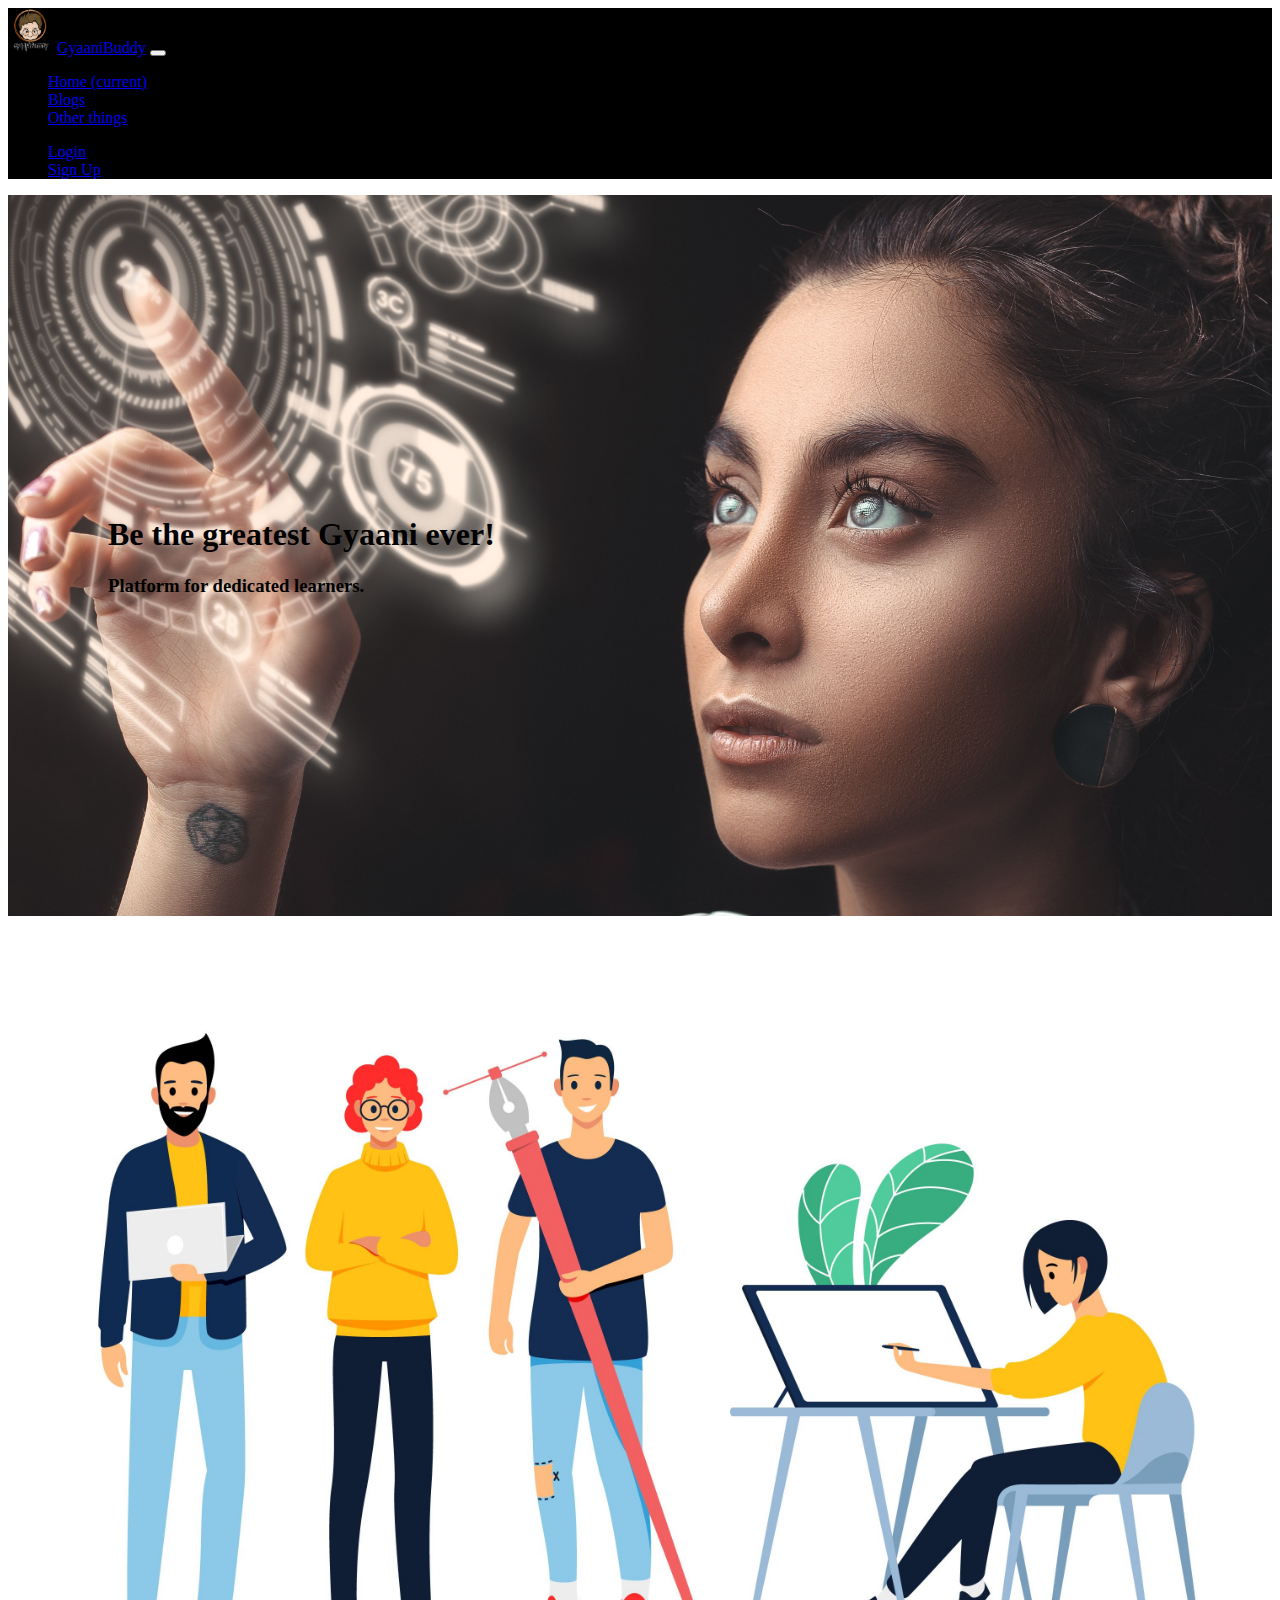
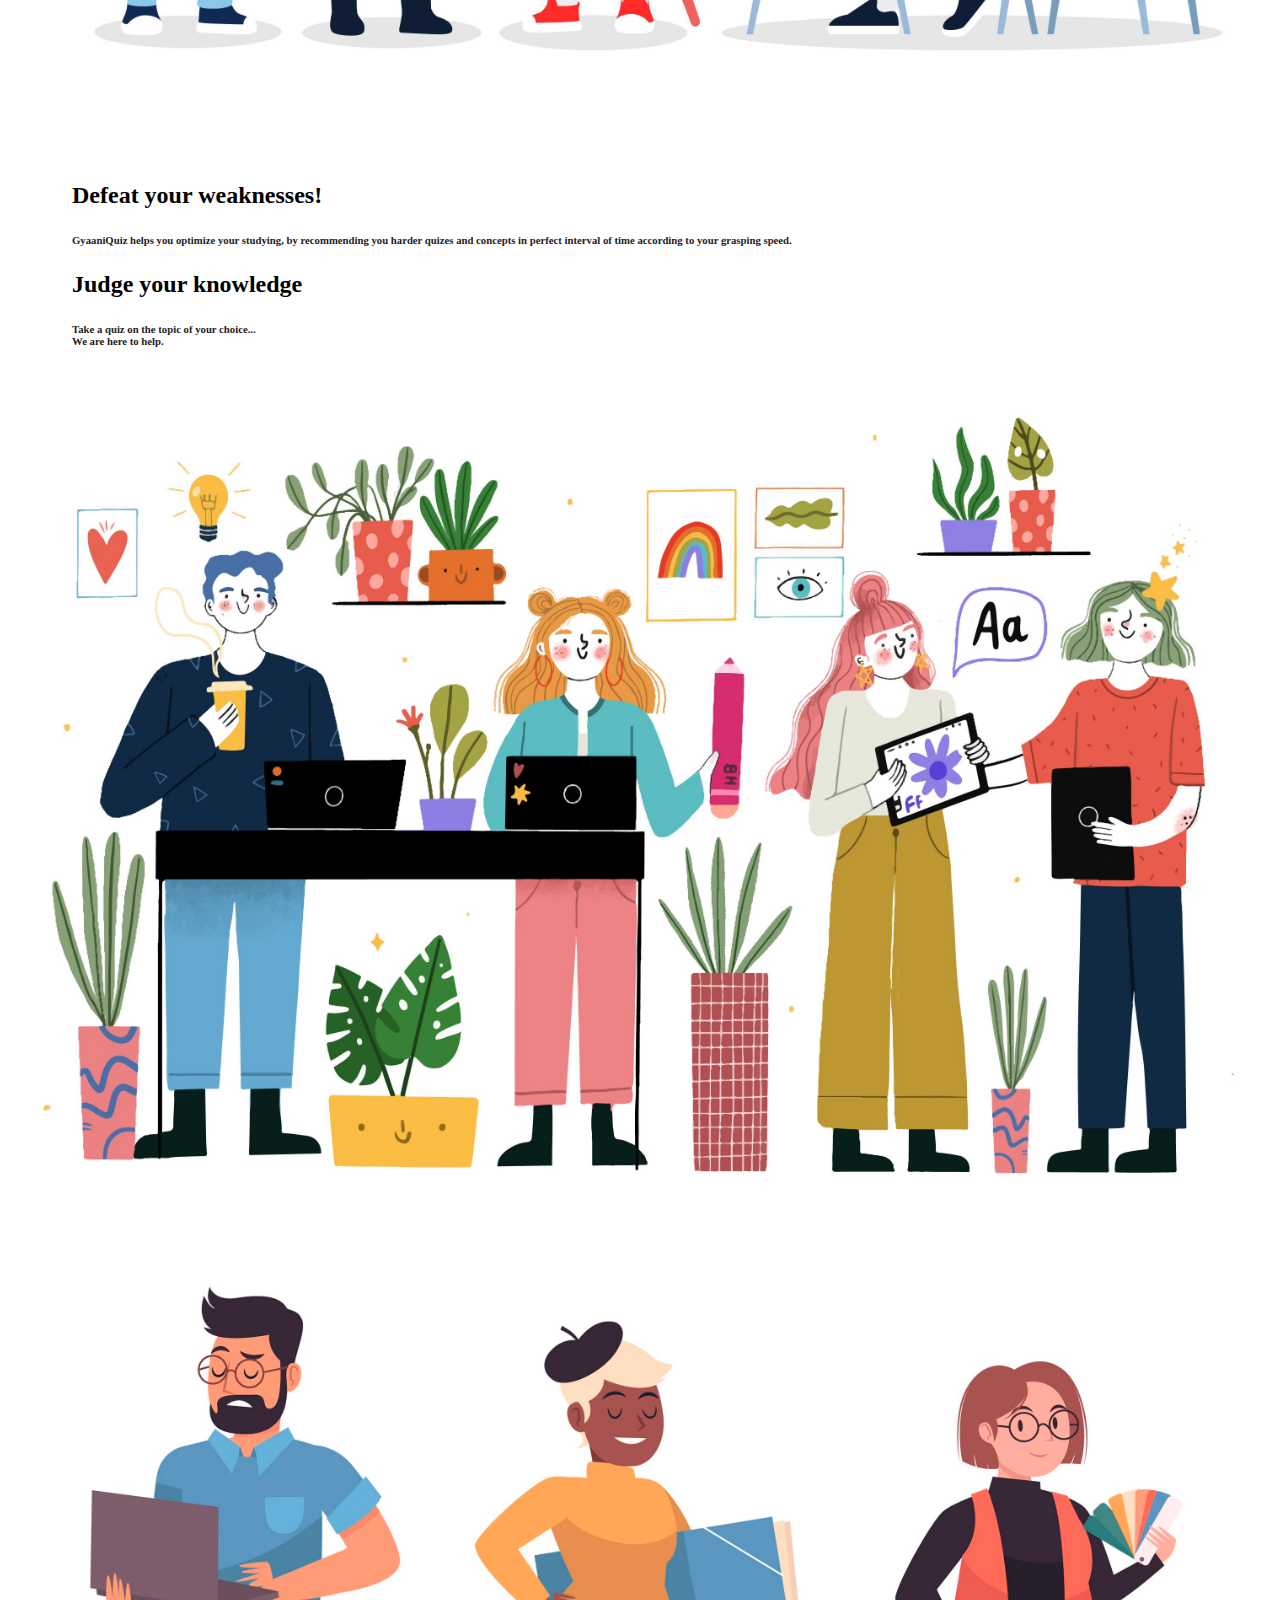
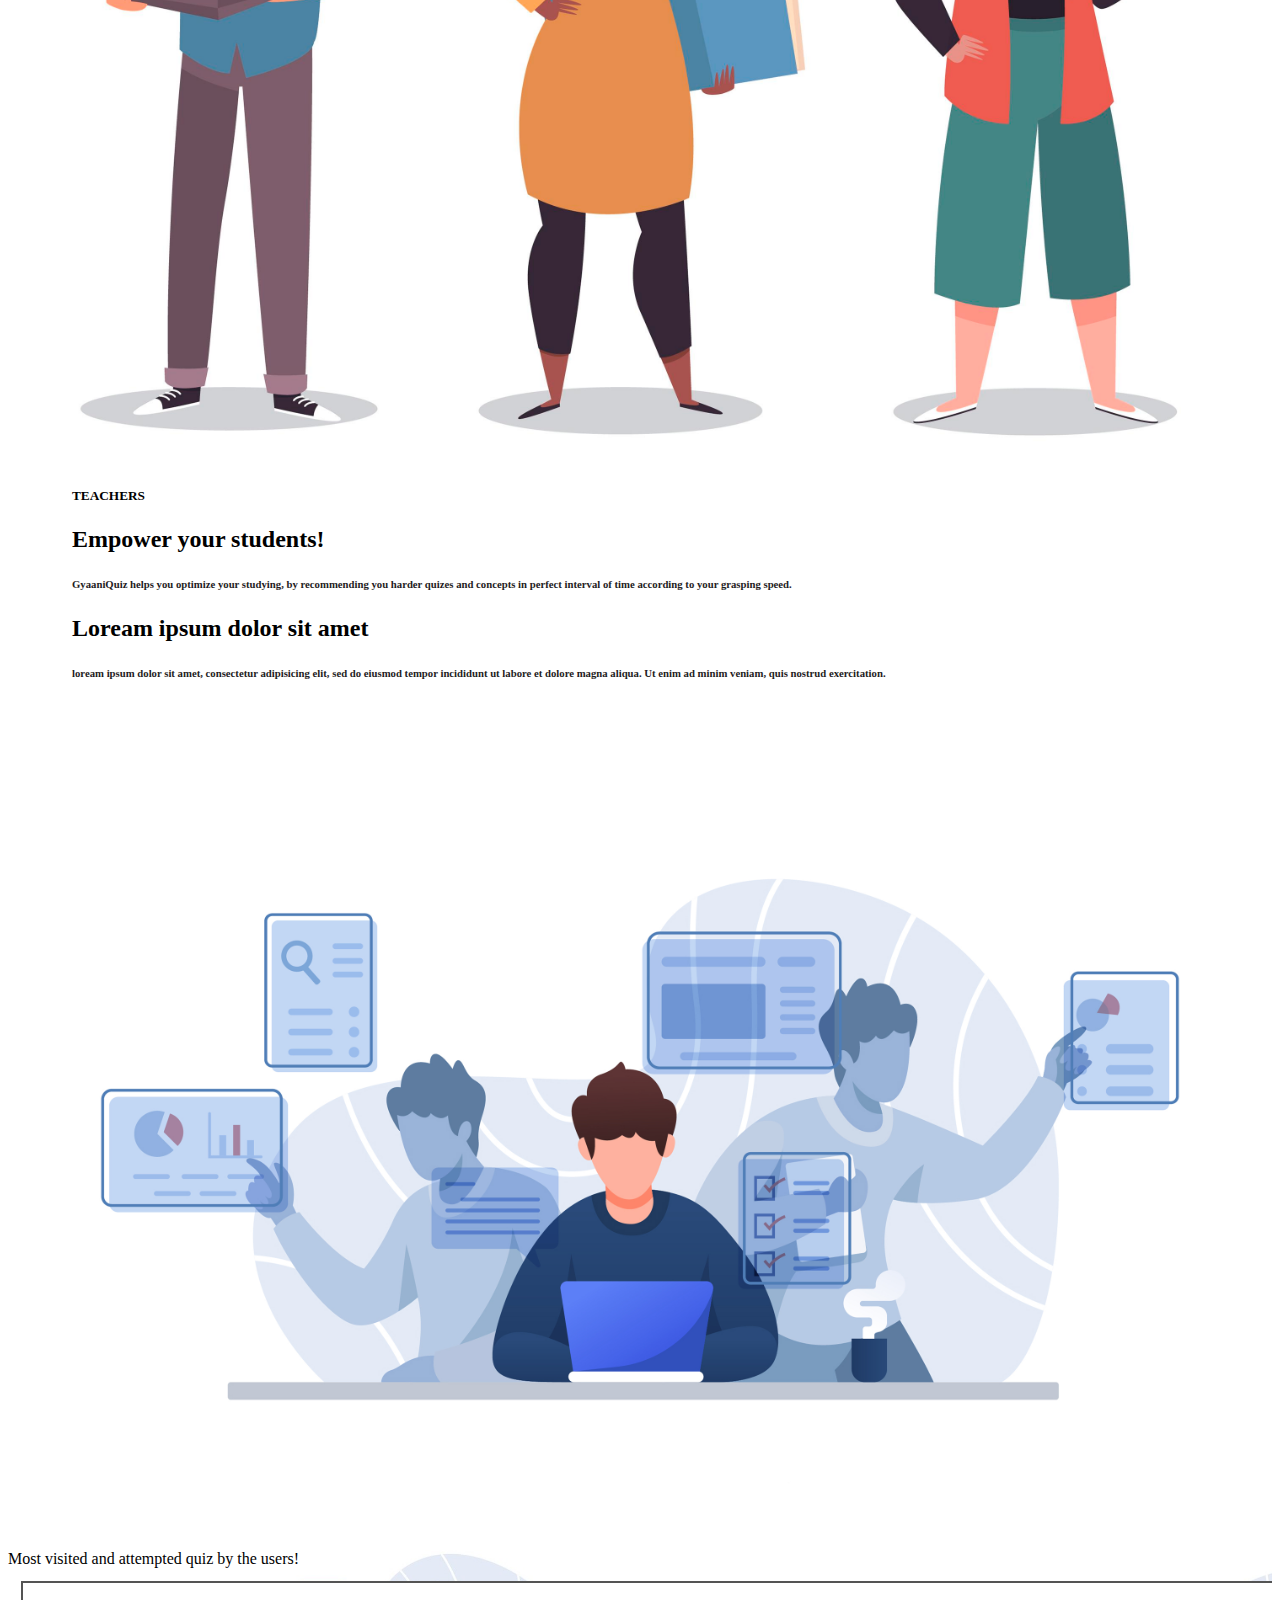
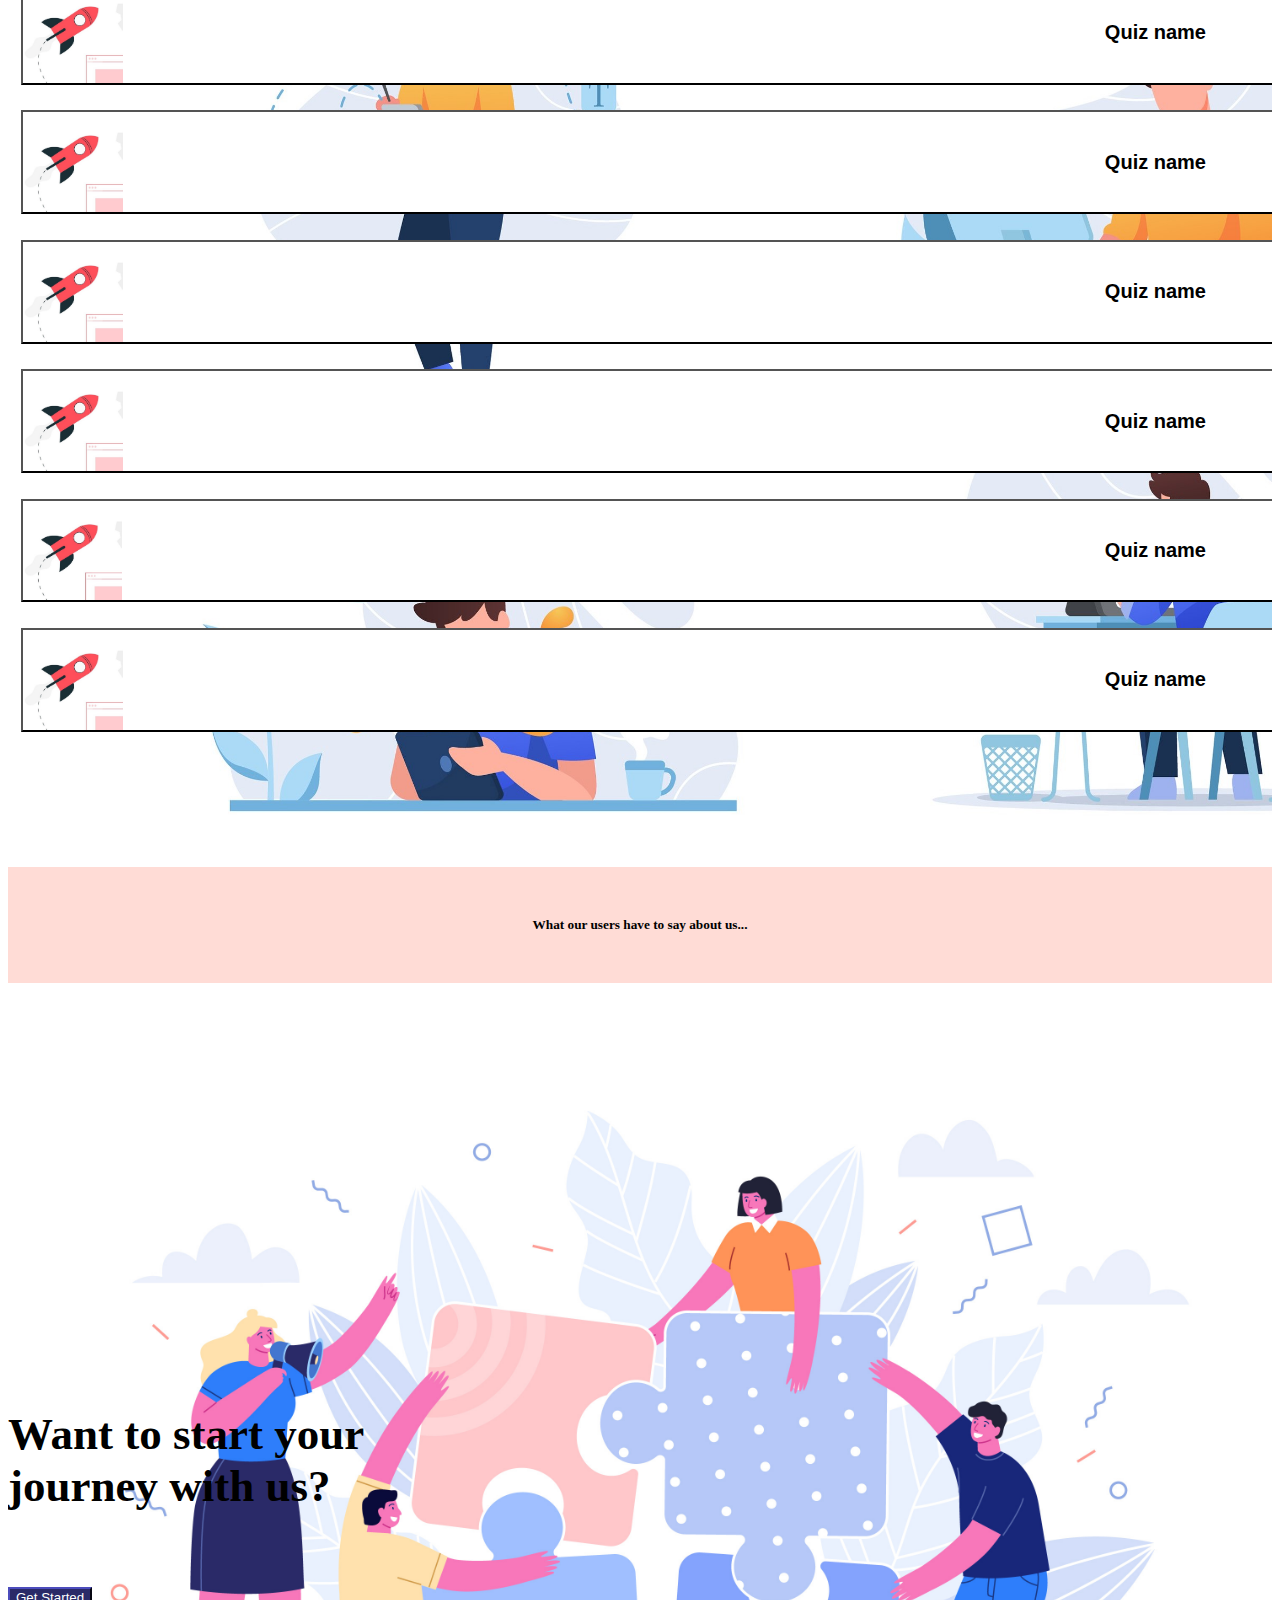
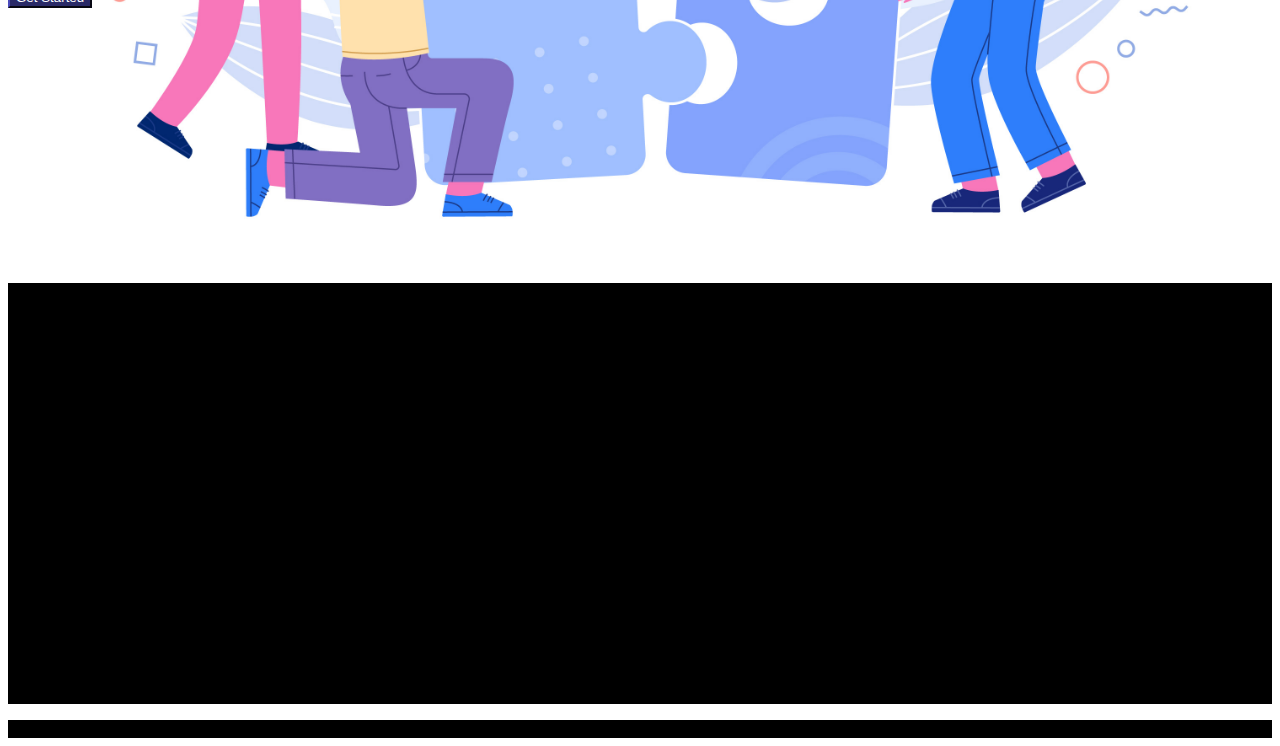
<file: index.html>
<!DOCTYPE html>
<html>
<head>
	<meta charset="utf-8">
	<meta name="viewport" content="width=device-width, initial-scale=1">
	<meta http-equiv="X-UA-Compatible" content="IE=Edge">
	<title>Home</title>
	<!------------------- BootStrap CSS -------------------->
	<link rel="stylesheet" href="https://stackpath.bootstrapcdn.com/bootstrap/4.5.0/css/bootstrap.min.css" integrity="sha384-9aIt2nRpC12Uk9gS9baDl411NQApFmC26EwAOH8WgZl5MYYxFfc+NcPb1dKGj7Sk" crossorigin="anonymous">
	<!------------------- style sheet --------------------->
	<link rel="stylesheet" type="text/css" href="index-css.css">
	<!---------------------- Fonts -------------------------->
	<link href="https://fonts.googleapis.com/css2?family=Roboto+Condensed:wght@300;400;700&display=swap" rel="stylesheet">
	<link href='https://fonts.googleapis.com/css?family=Oxygen:400,300,700' rel='stylesheet' type='text/css'>
	<link href="https://fonts.googleapis.com/css2?family=PT+Sans+Narrow:wght@400;700&display=swap" rel="stylesheet">
	<link href="https://fonts.googleapis.com/css2?family=Lato:wght@300;400;700&display=swap" rel="stylesheet">
	<link href="https://fonts.googleapis.com/css2?family=Paytone+One&display=swap" rel="stylesheet">
	<!------------- Icon library (Font Awesome Icons) ------------->
	<link rel="stylesheet" href="https://use.fontawesome.com/releases/v5.7.0/css/all.css" integrity="sha384-lZN37f5QGtY3VHgisS14W3ExzMWZxybE1SJSEsQp9S+oqd12jhcu+A56Ebc1zFSJ" crossorigin="anonymous">
	<!----------------- Icon library (Google Icons) ------------------>
	<link rel="stylesheet" href="https://fonts.googleapis.com/icon?family=Material+Icons">
	 <link rel="stylesheet" href="owlcarousel/assets/owl.carousel.min.css">
    <link rel="stylesheet" href="owlcarousel/assets/owl.theme.default.min.css">

</head>

<body>

	<!---------------------------------------- Navbar ---------------------------------------->
	<header>
      	<nav class="navbar navbar-expand-md navbar-dark fixed-top">
	        <img src="IMAGES/gb-logo.png" width="45" height="45" class="d-inline-block align-top bg-light"  >
	        <a class="navbar-brand pl-md-3" href="index.html">GyaaniBuddy</a>
	        <button class="navbar-toggler" type="button" data-toggle="collapse" data-target="#navbarCollapse" aria-controls="navbarCollapse" aria-expanded="false" aria-label="Toggle navigation">
	          	<span class="navbar-toggler-icon"></span>
	        </button>
	        <div class="collapse navbar-collapse text-center" id="navbarCollapse">
		        <ul class="navbar-nav mr-auto">
		            <li class="nav-item active">
		              	<a class="nav-link" href="index.html">Home <span class="sr-only">(current)</span></a>
		            </li>
		            <li class="nav-item">
		              	<a class="nav-link" href="#">Blogs</a>
		            </li>
		            <li class="nav-item">
		              	<a class="nav-link" href="#">Other things</a>
		            </li>
		        </ul>
		        <form class="text-center mt-md-0">
		            <ul class="navbar-nav mr-auto">
			            <li class="nav-item">
			              	<a class="nav-link" href="#" class="">Login</a>
			            </li>
			            <li class="nav-item">
			              	<a class="nav-link" href="#" class="">Sign Up</a>
			            </li>
		          	</ul>
		        </form>
	        </div>
     	</nav>
    </header>
    <!---------------------------------------- Navbar ends ---------------------------------------->

	<!----------------------- Login ------------------------>
	<!-- <div id="id01" class="modal">
	  	<form class="modal-content animate" action="/action_page.php" method="post">
		    <div class="imgcontainer">
			    <span onclick="document.getElementById('id01').style.display='none'" class="close" title="Close Modal">&times;</span>
			    <img src="IMAGES/index/ReadingSide.png" alt="Avatar" class="avatar">
		    </div>

		    <div class="container">
			    <label for="uname"><b>Username</b></label>
			    <input type="text" placeholder="Enter Username" name="uname" required>

			    <label for="psw"><b>Password</b></label>
			    <input type="password" placeholder="Enter Password" name="psw" required>
			        
			    <div class="col-lg-12 container">
			    	<button type="submit" class=" button btn-info" style="background-color: #7fbbca;" >Login</button>
			    </div >

			    <div class="container row text-center">
			    	<span class="col-lg-4"> <input type="checkbox" checked="checked" name="remember" class="" style=""> Remember me</span>
			    	<span class="col-lg-4">New user? <a href="">Sign up for free</a></span>
			        <span class="psw col-lg-4"><a href="#">Forgot password?</a></span>
			    </div>
				    
		    </div>
	  </form>
	</div> -->



	<!--------------------------- Main Body --------------------------------->

	<main > 

		<div class="top-card">
			<h1>Be the greatest Gyaani ever!</h1>
			<h3>Platform for <b> dedicated learners.</b></h3>
		</div>

		<!-- <div>
			<div class="row">
				<div class="col-4 color1"></div>
				<div class="col-4 color2"></div>
				<div class="col-4 color3"></div>
			</div>
		</div> -->

		<div class="weak  info-card">
			<div class="row">
				<div class="col-7">
					<img src="IMAGES/index/weak.jpg" width="100%">
				</div>
				<div class="col-5 container card-content">
					<h2 class="font-weight-bold">Defeat your weaknesses!</h2>
					<h6 class="brief">GyaaniQuiz helps you optimize your studying, by recommending you harder quizes and concepts in perfect interval of time according to your grasping speed.</h6>
				</div>
			</div>
		</div>

		<div class="knowledge info-card">
			<div class="row">				
				<div class="col-5 container card-content">
					<h2 class="font-weight-bold">Judge your knowledge</h2>
					<h6 class="brief">Take a quiz on the topic of your choice... <br>We are here to help.</h6>
				</div>
				<div class="col-7">
					<img src="IMAGES/index/knowledge.jpg" width="100%">
				</div>
			</div>
		</div>
			
		<!-- <div class="container" id="know-card">
			<div class="row col-lg-12">
				<div class="col-lg-6 float-left">
					<h2><br>Judge your knowledge</h2>
					<h5>Take a quiz on the topic of your choice... <br>We are here to help.</h5>
				</div>
				<div class="col-lg-6 float-left">
					<img src="IMAGES/index/girl.png" width="120%" >
				</div>
			</div>
		</div> -->

		<div class="teacher info-card">
			<div class="row">				
				<div class="col-7">
					<img src="IMAGES/index/teachers.jpg" width="100%">
				</div>
				<div class="col-5 container card-content">
					<h5 class="font-weight-bold">TEACHERS</h5>
					<h2 class="font-weight-bold">Empower your students!</h2>
					<h6 class="brief">GyaaniQuiz helps you optimize your studying, by recommending you harder quizes and concepts in perfect interval of time according to your grasping speed.</h6>
				</div>				
			</div>
		</div>

		<div class=" info-card">
			<div class="row">
				<div class="col-5 container card-content">
					<h2 class="font-weight-bold">Loream ipsum dolor sit amet</h2>
					<h6 class="brief">loream ipsum dolor sit amet, consectetur adipisicing elit, sed do eiusmod tempor incididunt ut labore et dolore magna aliqua. Ut enim ad minim veniam, quis nostrud exercitation.</h6>
				</div>
				<div class="col-7">
					<img src="IMAGES/index/person-working.jpg" width="100%">
				</div>
			</div>
		</div>		

		<div class=" justify-content-center">
			<div class="" id="flashcards">
				<div class="p-3 pb-2 pt-5 w-100 text-center h3 font-weight-bold">Most visited and attempted quiz by the users!</div>
				<div class="conatiner">
					<div class="row pt-2 pr-5 pl-5 pb-5">
						<div class="col-4 ">
							<button class="btn btn-outline-danger">Quiz name</button>					
						</div>
						<div class="col-4">
						<button class="btn btn-outline-danger">Quiz name</button>					
						</div>				
						<div class="col-4">
							<button class="btn btn-outline-danger">Quiz name</button>					
						</div>
						<div class="col-4">
							<button class="btn btn-outline-danger">Quiz name</button>					
						</div>
						<div class="col-4">
							<button class="btn btn-outline-danger">Quiz name</button>					
						</div>
						<div class="col-4 ">
							<button class="btn btn-outline-danger">Quiz name</button>					
						</div>
					</div>
				</div>
										
			</div>
		</div>

		<!-- feedback / comment of user -->
		<div class="" id="feedback">
			<div class="">
				<div class="row " >
					<h5 class=" font-weight-bold container">What our users have to say about us...</h5>
				</div>

				<div class="text-center pl-4 pr-4 owl-carousel owl-theme" id="comment-img">
					<div class="user-comment  p-3">
						<div>
							<h4 class="font-weight-bold container" style="opacity: 1;">"When it came to studying I was a mess. Now I am at this new school and they introduced me to GyaaniBuddy. I am no longer stressed when it comes to studying for assignments. THANK YOU GYAANIBUDDY!!!"</h4>
							<h6><i> - Name XYZ, Student</i></h6>
						</div>
					</div>

					<div class="user-comment p-3">
						<div>
							<h4 class="font-weight-bold container" style="opacity: 1;">"Lorem ipsum dolor sit amet, consectetur adipiscing elit. Sed interdum nulla eu tellus accumsan, eu lobortis diam posuere. Cras in egestas quam. Vivamus ullamcorper varius sollicitudin. Mauris vel neque vitae leo tempor fringilla. Aenean porttitor et libero in dignissim. Duis mattis fringilla orci, nec pretium diam ornare ultricies. Aenean vel quam purus. Donec pulvinar sit amet arcu in sagittis. Donec dignissim auctor mauris, eget sodales tellus."</h4>
							<h6><i> - Name XYZ, Student</i></h6>
						</div>
					</div>

					<div class="user-comment p-3">
						<div>
							<h4 class="font-weight-bold container" style="opacity: 1;">"Donec lacinia sed diam et tempus. Ut congue convallis porta. Donec a risus accumsan tortor mollis aliquam. Nullam non nisi neque. Suspendisse in turpis ut lectus auctor ornare eu faucibus lorem. Morbi tincidunt sodales neque. Maecenas ac sapien ipsum. "</h4>
							<h6><i> - Name XYZ, Student</i></h6>
						</div>
					</div>

				</div>
			</div>
		</div>


		<!-- get started -->
		<div class="container-fluid">
			<div class="" id="end-page">
				<h5 class="text-center font-weight-bold">Want to start your <br> journey with us?</h5>
				<div class="text-center pt-2">
					<button class=" btn btn-info btn-lg font-weight-bold" style=" "><a href="">Get Started</a></button>
				</div>
					
			</div>
		</div>

	</main>

	<!---------------------------------------- footer ---------------------------------------->

    <footer class="p-3 text-white pt-4 pb-5 ">
    	<div class="container">
    		<div class="row">
    			<div class="col-sm-3 col-6">
    				<h6 class="border-bottom pb-1 pt-3">Company</h6>
    				<ul class="list-unstyled">
    					<li>About Us</li>
    					<li>Careers</li>
    					<li>Contact Us</li>
    				</ul>
    			</div>
    			<div class="col-sm-3 col-6">
    				<h6 class="border-bottom pb-1 pt-3">Connect</h6>
    				<ul class="list-unstyled">
    					<li>Instagram</li>
    					<li>Facebook</li>
    					<li>Twitter</li>
    				</ul>
    			</div>
    			<div class="col-sm-3 col-6">
    				<h6 class="border-bottom pb-1 pt-3">Security</h6>
    				<ul class="list-unstyled">
    					<li>Privacy policy</li>
    					<li>Terms of use</li>
    				</ul>
    			</div>
    			<div class="col-sm-3 col-6">
    				<h6 class="border-bottom pb-1 pt-3">Resources</h6>
    				<ul class="list-unstyled">
    					<li>Blog</li>
    					<li>Join Us</li>
    					<li>Tech news</li>
    				</ul>
    			</div>
    		</div>
    	</div>    	
    </footer>

    <footer class="fixed-bottom text-center text-white p-1">
    	Copyright &copy; Gyaani Buddy | All rights reserved
    </footer>
    <!---------------------------------------- footer ends ---------------------------------------->



	<!----------------------- Login ------------------------>
	<!-- <script>
	// Get the modal
	var modal = document.getElementById('id01');
	// When the user clicks anywhere outside of the login panel modal, close it
	window.onclick = function(event) {
	    if (event.target == modal) {
	        modal.style.display = "none";
	    }
	}
	</script>
 -->



	<!-- Optional JavaScript -->
    <!-- jQuery first, then Popper.js, then Bootstrap JS -->
    <script src="https://code.jquery.com/jquery-3.5.1.slim.min.js" integrity="sha384-DfXdz2htPH0lsSSs5nCTpuj/zy4C+OGpamoFVy38MVBnE+IbbVYUew+OrCXaRkfj" crossorigin="anonymous"></script>
    <script src="https://cdn.jsdelivr.net/npm/popper.js@1.16.1/dist/umd/popper.min.js" integrity="sha384-9/reFTGAW83EW2RDu2S0VKaIzap3H66lZH81PoYlFhbGU+6BZp6G7niu735Sk7lN" crossorigin="anonymous"></script>
    <script src="https://stackpath.bootstrapcdn.com/bootstrap/4.5.2/js/bootstrap.min.js" integrity="sha384-B4gt1jrGC7Jh4AgTPSdUtOBvfO8shuf57BaghqFfPlYxofvL8/KUEfYiJOMMV+rV" crossorigin="anonymous"></script>
    <script src="owlcarousel/owl.carousel.min.js"></script>
    <script src="owlcarousel/owl.carousel.js"></script>

    <script>
        $('.owl-carousel').owlCarousel({
            autoplay: true,
            autoplayHoverPause: true,
            items: 4,
            nav: true,
            dots: true,
            loop: true,
            responsiveClass: true,
            responsive: {
                0: {
                    items: 1,
                    nav: true
                },
                600: {
                    items: 1,
                    nav: true
                },
                1000: {
                    items: 1,
                    nav: true,
                    loop: true
                }
            }
        });
    </script>

</body>
</html>
</file>
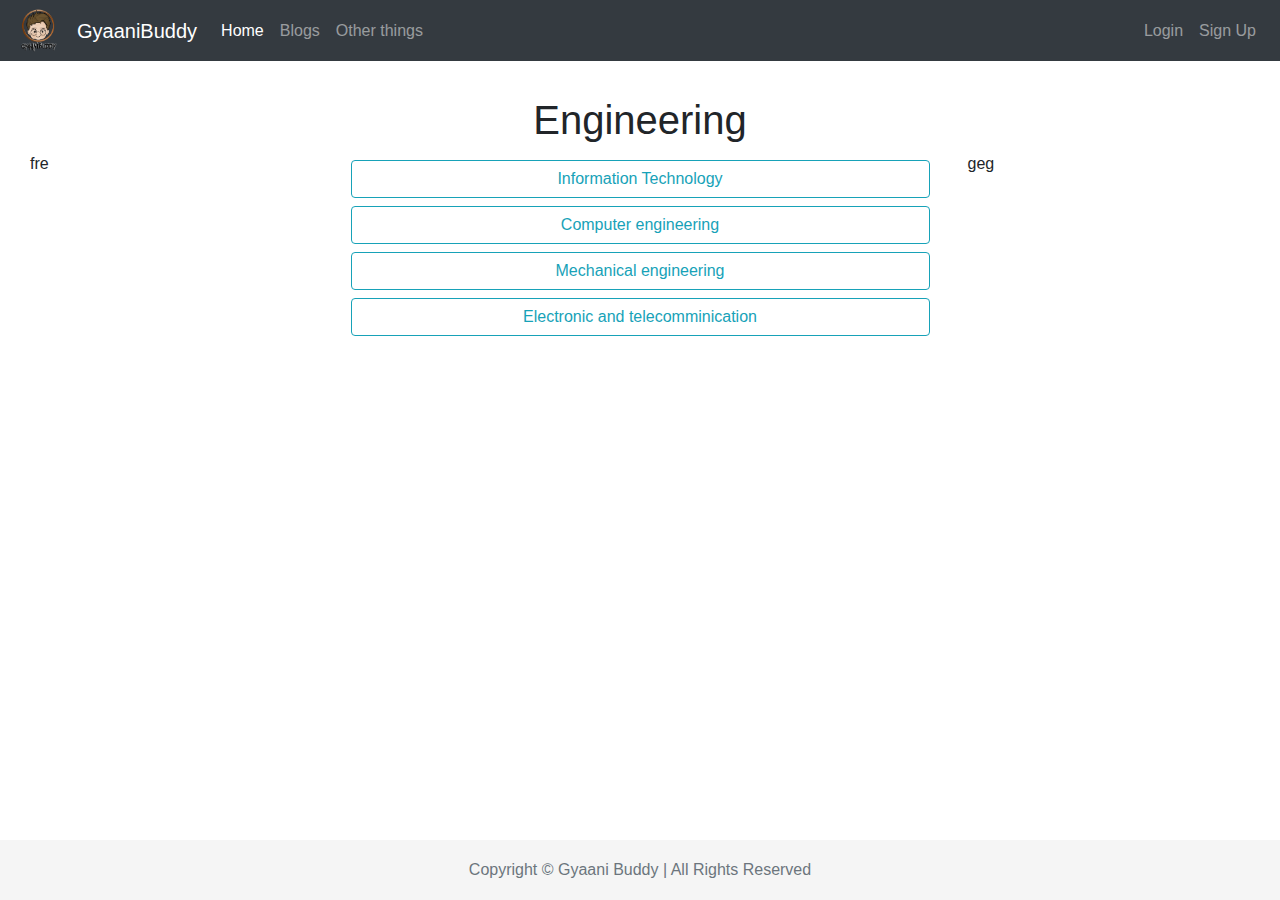
<file: branches-page.html>
<!doctype html>
<html lang="en">
  <head>
    <meta charset="utf-8">
    <meta name="viewport" content="width=device-width, initial-scale=1, shrink-to-fit=no">
    <meta name="description" content="">
    <meta name="author" content="">
    <link rel="icon" href="/docs/4.0/assets/img/favicons/favicon.ico">

    <title>GyaaniBuddy Quiz</title>

    <!-- Bootstrap core CSS -->
    <link rel="stylesheet" href="https://stackpath.bootstrapcdn.com/bootstrap/4.5.2/css/bootstrap.min.css" integrity="sha384-JcKb8q3iqJ61gNV9KGb8thSsNjpSL0n8PARn9HuZOnIxN0hoP+VmmDGMN5t9UJ0Z" crossorigin="anonymous">

    <!-- Custom styles for this template -->
    <link href="branches-page.css" rel="stylesheet">

  </head>

  <body>

    <header>

      <!---------------------------------------- Navbar ---------------------------------------->
      <nav class="navbar navbar-expand-md navbar-dark fixed-top bg-dark">
        <img src="IMAGES/gb-logo.png" width="45" height="45" class="d-inline-block align-top" alt="logo" >
        <a class="navbar-brand pl-md-3" href="index.html">GyaaniBuddy</a>
        <button class="navbar-toggler" type="button" data-toggle="collapse" data-target="#navbarCollapse" aria-controls="navbarCollapse" aria-expanded="false" aria-label="Toggle navigation">
          <span class="navbar-toggler-icon"></span>
        </button>
        <div class="collapse navbar-collapse text-center" id="navbarCollapse">
          <ul class="navbar-nav mr-auto">
            <li class="nav-item active">
              <a class="nav-link" href="index.html">Home <span class="sr-only">(current)</span></a>
            </li>
            <li class="nav-item">
              <a class="nav-link" href="#">Blogs</a>
            </li>
            <li class="nav-item">
              <a class="nav-link" href="#">Other things</a>
            </li>
          </ul>
          <form class="text-center mt-md-0">
            <ul class="navbar-nav mr-auto">
            <li class="nav-item">
              <a class="nav-link" href="#" class="">Login</a>
            </li>
            <li class="nav-item">
              <a class="nav-link" href="#" class="">Sign Up</a>
            </li>
          </ul>
          </form>
        </div>
      </nav>
    </header>

    <!------------------------------ Begin page content ------------------------------>
    <main role="main" class="">

      <h1 class="mt-5 text-center container pt-5">Engineering</h1>

      <div class=" container-fluid col-lg-12 ">

        <div class="col-lg-3 float-left">
          fre
        </div>

        <div class="col-lg-6 float-left">
          <a href="" class="btn btn-outline-info my-2 mx-lg-2 mx-md-2 d-sm-none d-none d-lg-block d-md-block" role="button" aria-pressed="true">Information Technology</a>
          <a href="" class="btn btn-outline-info my-2 mx-lg-2 mx-md-2 d-sm-none d-none d-lg-block d-md-block" role="button" aria-pressed="true">Computer engineering</a>
          <a href="" class="btn btn-outline-info my-2 mx-lg-2 mx-md-2 d-sm-none d-none d-lg-block d-md-block" role="button" aria-pressed="true">Mechanical engineering</a>
          <a href="" class="btn btn-outline-info my-2 mx-lg-2 mx-md-2 d-sm-none d-none d-lg-block d-md-block" role="button" aria-pressed="true">Electronic and telecomminication</a>
        </div>

        <div class="col-lg-3 float-left d-inline-block">
          geg
        </div>
          
      </div>
      

    </main>




    <!---------------------------------------- Footer ---------------------------------------->
    <footer class="footer">
      <div class="container text-center">
        <span class="text-muted ">Copyright &copy; Gyaani Buddy | All Rights Reserved</span>
      </div>
    </footer>




    <!-- Bootstrap core JavaScript
    ================================================== -->
    <!-- Placed at the end of the document so the pages load faster -->

    <!-- jQuery first, then Popper.js, then Bootstrap JS -->
  <script src="https://code.jquery.com/jquery-3.5.1.slim.min.js" integrity="sha384-DfXdz2htPH0lsSSs5nCTpuj/zy4C+OGpamoFVy38MVBnE+IbbVYUew+OrCXaRkfj" crossorigin="anonymous"></script>
  <script src="https://cdn.jsdelivr.net/npm/popper.js@1.16.1/dist/umd/popper.min.js" integrity="sha384-9/reFTGAW83EW2RDu2S0VKaIzap3H66lZH81PoYlFhbGU+6BZp6G7niu735Sk7lN" crossorigin="anonymous"></script>
  <script src="https://stackpath.bootstrapcdn.com/bootstrap/4.5.2/js/bootstrap.min.js" integrity="sha384-B4gt1jrGC7Jh4AgTPSdUtOBvfO8shuf57BaghqFfPlYxofvL8/KUEfYiJOMMV+rV" crossorigin="anonymous"></script>


  </body>
</html>
</file>
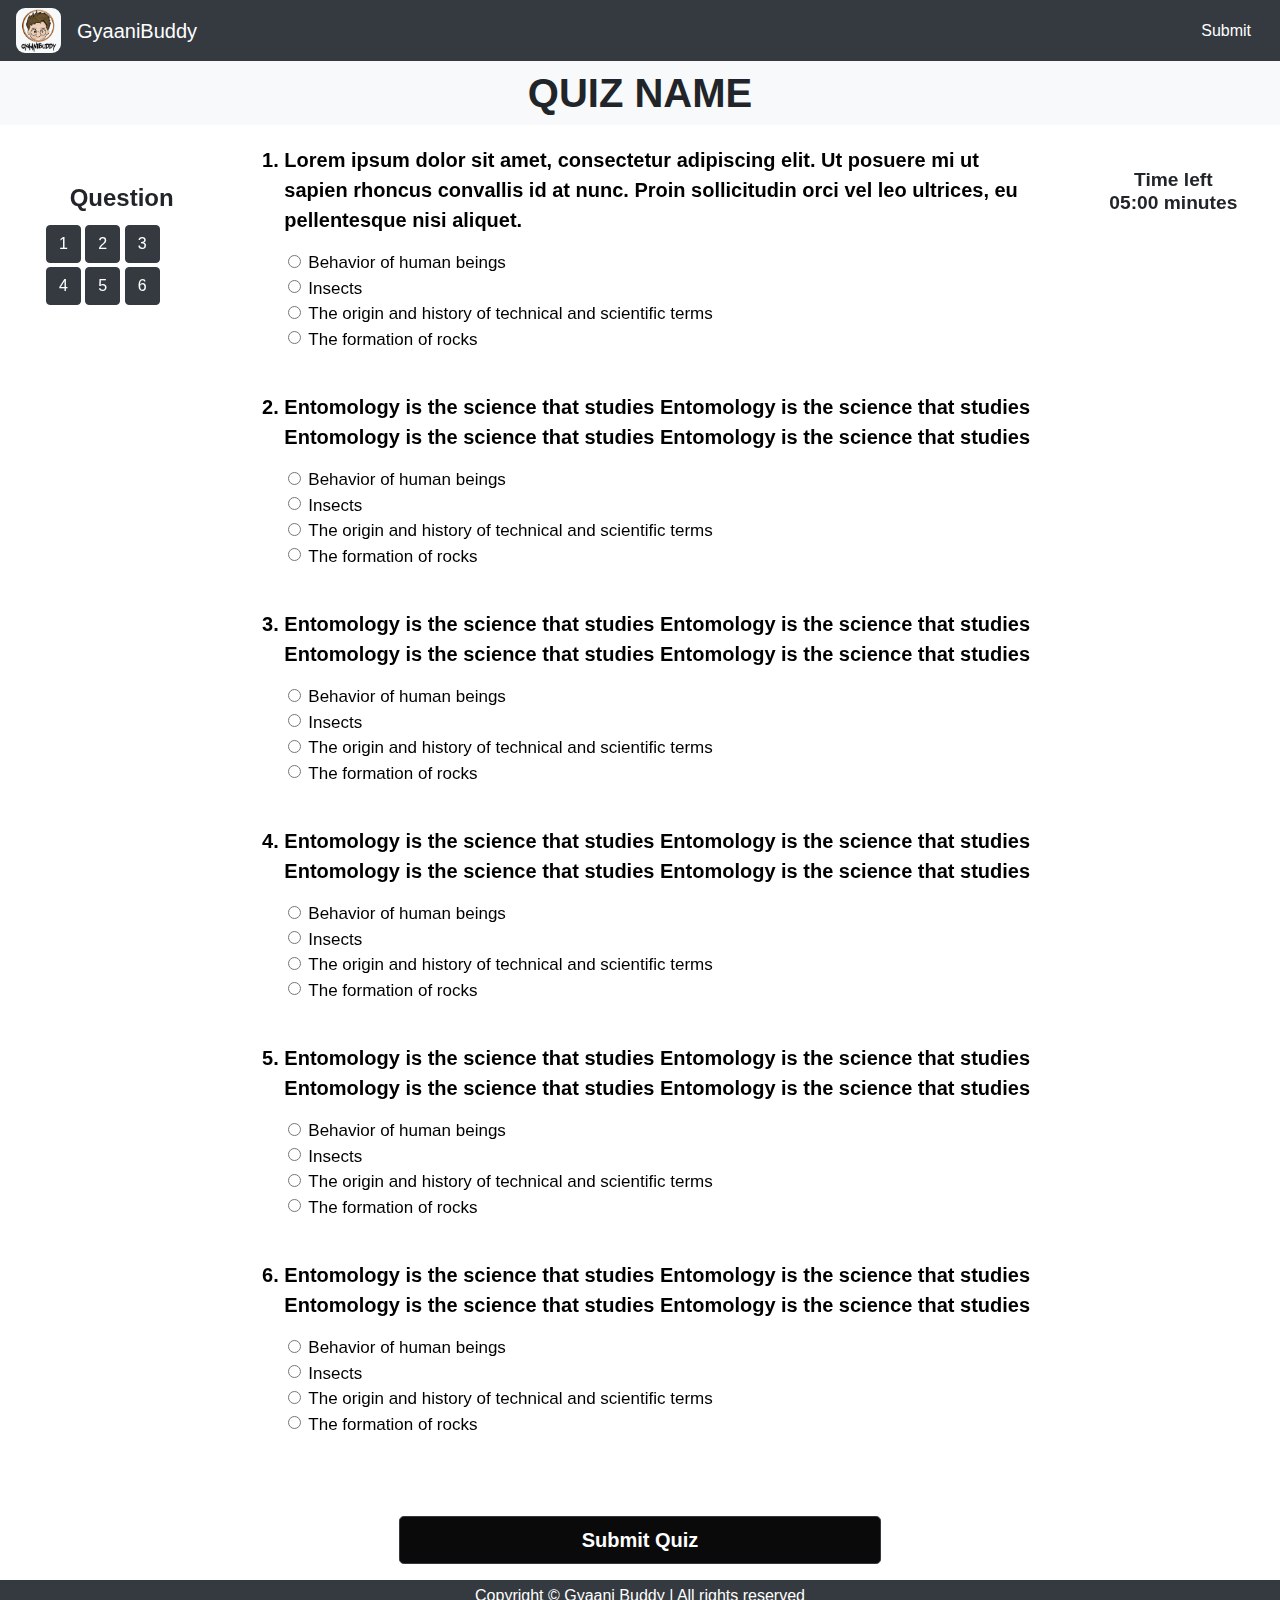
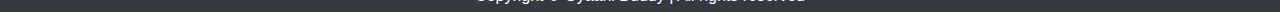
<file: quiz-page.html>
<!DOCTYPE html>
<html lang="en">

<head>
  <!-- Required meta tags -->
  <meta charset="utf-8">
  <meta name="viewport" content="width=device-width, initial-scale=1, shrink-to-fit=no">
  <!-- Bootstrap CSS -->
  <link rel="stylesheet" href="https://stackpath.bootstrapcdn.com/bootstrap/4.5.2/css/bootstrap.min.css" integrity="sha384-JcKb8q3iqJ61gNV9KGb8thSsNjpSL0n8PARn9HuZOnIxN0hoP+VmmDGMN5t9UJ0Z" crossorigin="anonymous">
  <link rel="stylesheet" type="text/css" href="quiz-page.css">
  <title>Quiz</title>
</head>

<body class="">

  <!---------------------------------------- Navbar ---------------------------------------->
  <header style="" class="fixed-top">
    <nav class="navbar navbar-expand-md navbar-dark  bg-dark"> 
      <img src="IMAGES/gb-logo.png" width="45" height="45" class="d-inline-block align-top bg-light"  >
      <a class="navbar-brand pl-md-3 pl-2" href="index.html">GyaaniBuddy</a>
      <ul class="navbar-nav mr-auto">
        <li class="nav-item active">
            
        </li>
      </ul>
      
      <form class="text-center mt-md-0">
        <ul class="navbar-nav mr-auto">
          <li class="nav-item">
            <a href="result.html">
            <button type="button" class="btn btn-dark "> Submit </button>
            </a>
          </li>
        </ul>
      </form>
    </nav>

    <nav id="name_topic_display">
      <h1 class="text-center text-uppercase p-1 pt-3 pb-3 pt-sm-2 pb-sm-2 bg-light font-weight-bold" style="width: 100%;">
        Quiz Name
      </h1>
    </nav>
  </header>
  <!---------------------------------------- Navbar ends ---------------------------------------->


  <!---------------------------------------- Main Page start ---------------------------------------->
  <!-- <div class="" id="name_topic_display">
    <div class="text-uppercase text-center font-weight-bold pt-md-3 pt-sm-2" style="">
      <h1 class="" style="">Quiz Name</h1> 
    </div>
  </div> -->

  <div class="container-fluid">
    <div class="row main-body">

      <!-- questions panel -->
      <div class="col-lg-2 col-md-3  hidden-sm hidden-md_ hidden-xs  pt-md-5 ">
        <div class="card position-fixed ml-auto mr-auto col-lg-2 col-md-3 " style="">
          <div class="p-3 question-panel ">
            <h4 class="text-center font-weight-bold " style="">Question</h4>
            <div class="m-auto ">
              <button name="q-num" type="submit" value="1" class="btn btn-dark mt-1">1</button>
              <button name="q-num" type="submit" value="2" class="btn btn-dark mt-1">2</button>
              <button name="q-num" type="submit" value="3" class="btn btn-dark mt-1">3</button>
              <button name="q-num" type="submit" value="4" class="btn btn-dark mt-1">4</button>
              <button name="q-num" type="submit" value="5" class="btn btn-dark mt-1">5</button>
              <button name="q-num" type="submit" value="6" class="btn btn-dark mt-1">6</button>
            </div>
          </div>
        </div>
      </div>

      <!-- actual quiz form -->
      <div class="col-lg-8 col-md-9 quiz-body" >
        <div class="card pb-md-3 pl-md-3 pr-md-3" style="">
          <form name="quiz" method="post">
            <div class="text-wrap" id="quiz-body">

              <ol>
                <div class="">
                  <li class="questions">Lorem ipsum dolor sit amet, consectetur adipiscing elit. Ut posuere mi ut sapien rhoncus convallis id at nunc. Proin sollicitudin orci vel leo ultrices, eu pellentesque nisi aliquet.</li>
                  <div class="pl-4 options">
                    <input class="form-check-input" type="radio" name="q1" value="option1">
                    <label class="form-check-label"> Behavior of human beings </label>
                    <br>
                    <input class="form-check-input" type="radio" name="q1" value="option2">
                    <label class="form-check-label"> Insects </label>
                    <br>
                    <input class="form-check-input" type="radio" name="q1" value="option3">
                    <label class="form-check-label"> The origin and history of technical and scientific terms </label>
                    <br>
                    <input class="form-check-input" type="radio" name="q1" value="option4">
                    <label class="form-check-label"> The formation of rocks </label>
                  </div>
                </div>

                <div class="">
                  <li class="questions">Entomology is the science that studies Entomology is the science that studies Entomology is the science that studies Entomology is the science that studies</li>
                  <div class="pl-4 options">
                    <input class="form-check-input" type="radio" name="q2" value="option1">
                    <label class="form-check-label"> Behavior of human beings </label>
                    <br>
                    <input class="form-check-input" type="radio" name="q2" value="option2">
                    <label class="form-check-label"> Insects </label>
                    <br>
                    <input class="form-check-input" type="radio" name="q2" value="option3">
                    <label class="form-check-label"> The origin and history of technical and scientific terms </label>
                    <br>
                    <input class="form-check-input" type="radio" name="q2" value="option4">
                    <label class="form-check-label"> The formation of rocks </label>
                  </div>
                </div>

                <div class="">
                  <li class="questions">Entomology is the science that studies Entomology is the science that studies Entomology is the science that studies Entomology is the science that studies</li>
                  <div class="pl-4 options">
                    <input class="form-check-input" type="radio" name="q3" value="option1">
                    <label class="form-check-label"> Behavior of human beings </label>
                    <br>
                    <input class="form-check-input" type="radio" name="q3" value="option2">
                    <label class="form-check-label"> Insects </label>
                    <br>
                    <input class="form-check-input" type="radio" name="q3" value="option3">
                    <label class="form-check-label"> The origin and history of technical and scientific terms </label>
                    <br>
                    <input class="form-check-input" type="radio" name="q3" value="option4">
                    <label class="form-check-label"> The formation of rocks </label>
                  </div>
                </div>

                <div class="">
                  <li class="questions">Entomology is the science that studies Entomology is the science that studies Entomology is the science that studies Entomology is the science that studies</li>
                  <div class="pl-4 options">
                    <input class="form-check-input" type="radio" name="q1" value="option1">
                    <label class="form-check-label"> Behavior of human beings </label>
                    <br>
                    <input class="form-check-input" type="radio" name="q1" value="option2">
                    <label class="form-check-label"> Insects </label>
                    <br>
                    <input class="form-check-input" type="radio" name="q1" value="option3">
                    <label class="form-check-label"> The origin and history of technical and scientific terms </label>
                    <br>
                    <input class="form-check-input" type="radio" name="q1" value="option4">
                    <label class="form-check-label"> The formation of rocks </label>
                  </div>
                </div>

                <div class="">
                  <li class="questions">Entomology is the science that studies Entomology is the science that studies Entomology is the science that studies Entomology is the science that studies</li>
                  <div class="pl-4 options">
                    <input class="form-check-input" type="radio" name="q2" value="option1">
                    <label class="form-check-label"> Behavior of human beings </label>
                    <br>
                    <input class="form-check-input" type="radio" name="q2" value="option2">
                    <label class="form-check-label"> Insects </label>
                    <br>
                    <input class="form-check-input" type="radio" name="q2" value="option3">
                    <label class="form-check-label"> The origin and history of technical and scientific terms </label>
                    <br>
                    <input class="form-check-input" type="radio" name="q2" value="option4">
                    <label class="form-check-label"> The formation of rocks </label>
                  </div>
                </div>

                <div class="">
                  <li class="questions">Entomology is the science that studies Entomology is the science that studies Entomology is the science that studies Entomology is the science that studies</li>
                  <div class="pl-4 options">
                    <input class="form-check-input" type="radio" name="q3" value="option1">
                    <label class="form-check-label"> Behavior of human beings </label>
                    <br>
                    <input class="form-check-input" type="radio" name="q3" value="option2">
                    <label class="form-check-label"> Insects </label>
                    <br>
                    <input class="form-check-input" type="radio" name="q3" value="option3">
                    <label class="form-check-label"> The origin and history of technical and scientific terms </label>
                    <br>
                    <input class="form-check-input" type="radio" name="q3" value="option4">
                    <label class="form-check-label"> The formation of rocks </label>
                  </div>
                </div>

                <!-- <div class="">
                        <li class="questions">  </li>
                        <div class="pl-4 options">
                            <input class="form-check-input" type="radio" name="q1" value="option1">
                            <label class="form-check-label" > </label><br>
                            <input class="form-check-input" type="radio" name="q1" value="option2">
                            <label class="form-check-label" > </label><br>
                            <input class="form-check-input" type="radio" name="q1" value="option3">
                            <label class="form-check-label" > </label><br>
                            <input class="form-check-input" type="radio" name="q1" value="option4">
                            <label class="form-check-label" > </label>
                        </div>
                    </div> -->

              </ol>
            </div>
            <br>
          </form>
        </div>
      </div>

      <!-- timer box-->
      <div class="col-lg-2 col-md-3 col-sm-3 col-3 position-fixed pt-5" id="timer-box">
        <div class="card " style="">
          <h4 class="text-center font-weight-bold" style="">Time left<br><span id="time">05:00</span> minutes</h4>
          <!-- <div class="card-title " style="display: flex;"> -->
        </div>
      </div>
    </div>
  </div>

  <div class="submit_button col-lg-12 pt-md-2 pb-md-3" style="">
    <a href="result.html" style="" class="">
      <button class="btn btn-dark btn-lg font-weight-bold btn-block text-decoration-none" style=" background-color: #0a0a0a;">Submit Quiz</button>
    </a>
  </div>

  </div>
  <!---------------------------------------- Footer ---------------------------------------->
  <footer class="bg-dark  text-center text-white p-1"> Copyright &copy; Gyaani Buddy | All rights reserved </footer>
  <!---------------------------------------- footer ends ---------------------------------------->






  <!-- Optional JavaScript -->
  <script type="text/javascript">
  // timer
  // function startTimer(duration, display) {
  //     var timer = duration, minutes, seconds;
  //     setInterval(function () {
  //         minutes = parseInt(timer / 60, 10);
  //         seconds = parseInt(timer % 60, 10);
  //         minutes = minutes < 10 ? "0" + minutes : minutes;
  //         seconds = seconds < 10 ? "0" + seconds : seconds;
  //         display.textContent = minutes + ":" + seconds;
  //         if (--timer == 0) {
  //             console.log("Alert! Quiz is over!");
  //         }
  //     }, 1000);
  // }
  // window.onload = function () {
  //     var fiveMinutes = 60 * 5,
  //         display = document.querySelector('#time');
  //     startTimer(fiveMinutes, display);
  // };
  </script>


  <!-- jQuery first, then Popper.js, then Bootstrap JS -->
  <script src="https://code.jquery.com/jquery-3.5.1.slim.min.js" integrity="sha384-DfXdz2htPH0lsSSs5nCTpuj/zy4C+OGpamoFVy38MVBnE+IbbVYUew+OrCXaRkfj" crossorigin="anonymous"></script>
  <script src="https://cdn.jsdelivr.net/npm/popper.js@1.16.1/dist/umd/popper.min.js" integrity="sha384-9/reFTGAW83EW2RDu2S0VKaIzap3H66lZH81PoYlFhbGU+6BZp6G7niu735Sk7lN" crossorigin="anonymous"></script>
  <script src="https://stackpath.bootstrapcdn.com/bootstrap/4.5.2/js/bootstrap.min.js" integrity="sha384-B4gt1jrGC7Jh4AgTPSdUtOBvfO8shuf57BaghqFfPlYxofvL8/KUEfYiJOMMV+rV" crossorigin="anonymous"></script>

</body>

</html>
</file>
<file: index-css.css>
*{
	box-sizing: border-box;
}

html, body {
	overflow-x: hidden;
}

/*********************** HEADER *******************/

nav, footer {
	background-color: black;
}

header img {
	border-radius: 9px;
}

.color1, .color2, .color3 {
	height: 10px;
}

.color1 {
	background-color: #d9a38e;
}

.color2 {
	background-color: #75483b;
}

.color3 {
	background-color: #4a221a;
}

.card-content {
	margin: auto auto;
	padding-left: 5vw;
	padding-right: 5vw;
}
/*********************** HEADER END *******************/




/************************ MAIN BODY ***********************/
.top-card {
	background-image: url('IMAGES/index/top-card.jpg');
	background-repeat: no-repeat;
	background-size: cover;
	height: 100%;
	padding: 300px 100px 300px 100px;
	color: black;
}
.top-card h1 {
	font-weight: bold;
}
.top-card h2 {
	font-weight: bold;
}

.brief {
	color: #1f1d1e;

}



#flashcards {
	padding-bottom: 100px;
	background-image: url(IMAGES/index/flash-bg.jpg);
	width: 100%;
	height: 100%;
	justify-content: center;
	background-repeat: no-repeat;
	background-size: cover;
}

#flashcards button {
	padding: 3vw 6vw;
	background-image: url(IMAGES/index/rocket.jpg) ;
	background-size: contain;
	background-color: white;
	background-repeat: no-repeat;
	margin: 1vw;
	width: 100%;
	font-size: 20px;
	text-align: right;
	border-width: 2px;
	font-weight: bold;
}

#flashcards button:hover {
	background-color: #dc3545;
}

.card-name {
	box-shadow: 5px 10px 8px 10px #888888;
	background-image: url('IMAGES/index/flashcard.jpg');
	background-repeat: no-repeat;
	background-size: 100%;
}


#comment-img {
	background-image: url('IMAGES/index/comment.jpg');
	background-repeat: no-repeat;
	background-position: center center;
	background-size: cover;
	width: 100%;
	height: 500px;
	color: black;
}

.user-comment {
	background-color: white;
	opacity: 0.7;
	border-radius: 10px;
	margin:  0 90px;
}


#comment-img h4 {
	padding-right: 5%;
	padding-left: 5%;
}

#feedback {
	background-color: #ffdcd6;
}

#feedback h5 {
	text-align: center;
	padding: 50px;
	margin-bottom: 0;
}

#end-page {
	background-image: url('IMAGES/index/puzzle.jpg');
	background-repeat: no-repeat;
	background-size: cover;
	background-position: center;
	width: 100%;
	height: 800px;
}
#end-page h5 {
	padding-top: 350px;
	font-size: 45px;
}
#end-page button {
	background-color: #2a2a68;
	border-color: #2a2a68;
	align-items: center;
}
#end-page a, 
#end-page a:hover, 
#end-page a:focus{
	text-decoration: none;
	color: white;
}

/************************ BODY END ***********************/




/********** Medium devices only **********/
@media (max-width: 992px) and (min-width: 769px) {
	.card-content h6{
		font-size: 15px;
	}
	.card-content h2{
		font-size: 20px;
	}
	#flashcards button {
		padding: 2vw 3vw;
	}
	#end-page h5 {
		padding-top: 150px;
		font-size: 40px;
	}
	#end-page {
		height: 500px;
	}
	#comment-img {
		height: 250px;
	}
	#feedback h5, #comment-img h6 {
		font-size: 15px;
	}
	#comment-img h4 {
		font-size: 17px;
	}
	#end-page h5 {
		font-size: 25px;
	}

}

/********* Small devices only *********/
@media (max-width: 768px) and (min-width: 577px) {
	#end-page h5 {
		padding-top: 150px;
		font-size: 35px;
	}
	#end-page {
		height: 500px;
	}
	.card-content h6{
		font-size: 13px;
	}
	.card-content h2{
		font-size: 18px;
	}
	#flashcards button {
		padding: 2vw 3vw;
		text-align: center;
	}
	#flashcards .h3 {
		font-size: 20px;
	}
	#feedback h5, #comment-img h6 {
		font-size: 13px;
	}
	#feedback h5 {
		padding: 30px;
	}
	#comment-img h4 {
		font-size: 14px;
	}
	#comment-img {
		height: 200px;
	}
	#end-page h5 {
		font-size: 20px;
		padding-top: 90px;
	}
	#end-page {
		height: 300px;
	}
	#flashcards button {
		background-image: none;
	}
	#end-page button {
		font-size: 14px;
	}
	.info-card {
		padding: 40px 5px;
	}

}


/********** Extra small devices only *********/
@media (max-width: 576px) {
	#flashcards .h3 {
		font-size: 15px;
	}
	#flashcards button {
		background-image: none;
		text-align: center;
		font-size: 13px;
		padding: 10px;
		margin: 6px;
	}
	.card-content h6{
		font-size: 10px;
	}
	.card-content h2 {
		font-size: 15px;
	}
	.card-content h5 {
		font-size: 13px;
	}
	.info-card {
		padding: 40px 5px;
	}
	#flashcards {
		height: 350px;
	}
	#feedback h5, #comment-img h6 {
		font-size: 12px;
	}
	#feedback h5 {
		margin-top: 10px;
		padding: 30px 10px 20px 10px;
		font-weight: normal;
	}
	#comment-img h4 {
		font-size: 13px;
	}
	#comment-img {
		height: 200px;
	}
	.user-comment{
		margin: 0 11px;
	}
	#end-page h5 {
		font-size: 20px;
		padding-top: 90px;
	}
	#end-page {
		height: 300px;
	}
	#end-page button {
		font-size: 10px;
	}
	.top-card {
		padding: 200px 100px 200px 100px;
	}
}

/*****************************Comment Slider************************************************/
.owl-prev {
            left: 10px;
        }

.owl-next {
            right: 10px;
        }

.owl-prev,.owl-next {
            position: absolute;
            top: 10%;
        }

.owl-prev span,.owl-next span {
            font-size: 60px;
            color: #777777;

        }
.owl-prev span:hover{
	background-color:pink ;
}
.owl-next span:hover{
	background-color:pink ;
}

.owl-theme .owl-nav [class*="owl-"]:hover {
            background-color:transparent;
        }
</file>
<file: branches-page.css>
/* Sticky footer styles
-------------------------------------------------- */
html {
  position: relative;
  min-height: 100%;
}
body {
  /* Margin bottom by footer height */
  margin-bottom: 60px;
}


header > form > a{
  margin-right: 5px;
}


.footer {
  position: absolute;
  bottom: 0;
  width: 100%;
  /* Set the fixed height of the footer here */
  height: 60px;
  line-height: 60px; /* Vertically center the text there */
  background-color: #f5f5f5;
}



body > .container {
  padding: 60px 15px 0;
}

.footer > .container {
  padding-right: 15px;
  padding-left: 15px;
}

code {
  font-size: 80%;
}




@media (min-width: 768px) {

  /*header form a{
    mar
    margin-top: 5px;
  }*/

}
</file>
<file: quiz-page.css>
* {
	box-sizing: border-box;
}



header img {
	border-radius: 9px;
}


/********************************* MAIN BODY ***********************************/

/*#name_topic_display {
	padding-top: 60px;
	width: 50%;
	margin: auto auto;
}

#name_topic_display .fixed-top {
	top: 50px;
}*/

div.main-body {
	padding-top: 120px;
}

.card {
	/*opacity: 85%;*/
	border: none;
	background-color: transparent;
}

.quiz-body .card  {
	/*border: 1px solid rgba(0, 0, 0, 0.125);*/
}

.pad20mar10 {
	padding: 20px; 
	margin: 10px;
}

.question-panel {
	padding-right: 0;
}

#quiz-body {
	color: black;
}


#quiz-body {
	padding-right: 0;
	padding-left: 0;
}


li.questions{
	padding-top: 25px;
	font-weight: bold;
	font-size: 20px;
}

button.btn:hover, button.btn: focus{
	text-decoration: none;
}

div.options {
	list-style: none;
	font-size: 17px;
	padding: 15px 0px;
}

.submit_button {
	margin: auto auto;
	padding-bottom: 30px;
	width: 40%;
}
.submmit_button button {
	background-color: #0a0a0a;
}

#timer-box {
	right: 0;
	position: absolute;
}

footer {
	/*padding-top: 30px;*/
	background-color: black;
	color: white;
	text-align: center;
	padding: 15px;
}

.size-change-h1 {

}

#timer-box h4 {
	font-size: 1.5vw;
}



/********** Medium devices only **********/
@media (max-width: 992px) and (min-width: 769px) {

	/*#name_topic_display {
		padding-top: 90px;
	}*/

	.hidden-md {
		display: none;
	}

	.quiz-body .card  {
	border: none;
}

	.question-panel {
		margin-top: 100px;
	}

	div#timer-box {
		left: 0;
		/*top: 350px;*/
	}

	#timer-box h4 {
	font-size: 10px;
}

.question-panel h4 {
	font-size: 2vw;
}
	


	form {
		height: 100%;
	}

	#quiz-body .pad20mar10 {
		/*padding: 20px; */
		margin-left: 35px;
	}

	#timer-box {
		padding-left: 0;
		position: fixed;
		/*top: ;*/
	}

	#timer-box h4 {
		font-size: 2.2vw;
	}

	div#quiz-body {
		padding-left: 10px;
	}

	li.questions {
		font-size: 2.1vw;
	}

	div.options {
		font-size: 1.9vw;
	}

	.size-change-h1 {
		font-size: 4vw;
	}

	.submit_button {
	/*margin: auto auto;*/
	padding-bottom: 10px;
	/*width: 40%;*/
	}

	footer {
		padding: 10px;
		font-size: 15px;
	}

}


/********* Small devices only *********/
@media (max-width: 768px) and (min-width: 577px) {

	.hidden-md_ {
		display: none;
	}

	h1 {
		/*margin-top: 100px;*/
		font-size: 30px;
		font-weight: bold;
	}

	div#quiz-body {
		padding-top:0;
	}

	.quiz-body .card  {
	border: none;
}

	/*#name_topic_display {
		padding-top: 70px;
	}*/

	#quiz-body .pad20mar10 {
		padding: 5px; 
		margin: 0 20px 10px 20px;
	}

	#timer-box h4 {
		padding: 5px;
		font-size: 15px;
		background-color: #A8A7A7;
		border-radius: 3px;
		background-color: #E1F5C4;
	}

	#timer-box.position-fixed {
		top: 16px;
		z-index: 1030;
	}

	.size-change-h1 {
		font-size: 4vw;
	}

	div#timer-box{
		font-size: 10px;
		bottom: 45px;
	}



	#quiz-body .card {
		border: none;
	}

	.submit_button button {
		font-size: 20px;
	}

	#quiz-body li , #quiz-body div{
		font-size: 15px;
	}


}


/********** Extra small devices only *********/
@media (max-width: 576px) {
	.hidden-sm {
		display: none;
	}

	#quiz-body .card {
		border: none;
	}

	#timer-box h4 {
		margin-top: 5px;
		padding: 5px;
		font-size: 12px;
		background-color: #A8A7A7;
		border-radius: 3px;
		background-color: #E1F5C4;
	}

	#timer-box.position-fixed {
		top: 16px;
		z-index: 1030;
	}

	li.questions {
		padding-top: 10px;
	}

	h1 {
		font-size: 20px;
		font-weight: bold;
	}

	.quiz-body .card  {
	border: none;
}

	#quiz-body li , #quiz-body div{
		font-size: 15px;
	}

	.submit-button {
		padding-top: 5px;
		padding-bottom: 5px;
	}

	.submit_button button {
		font-size: 15px;
	}

}
</file>
